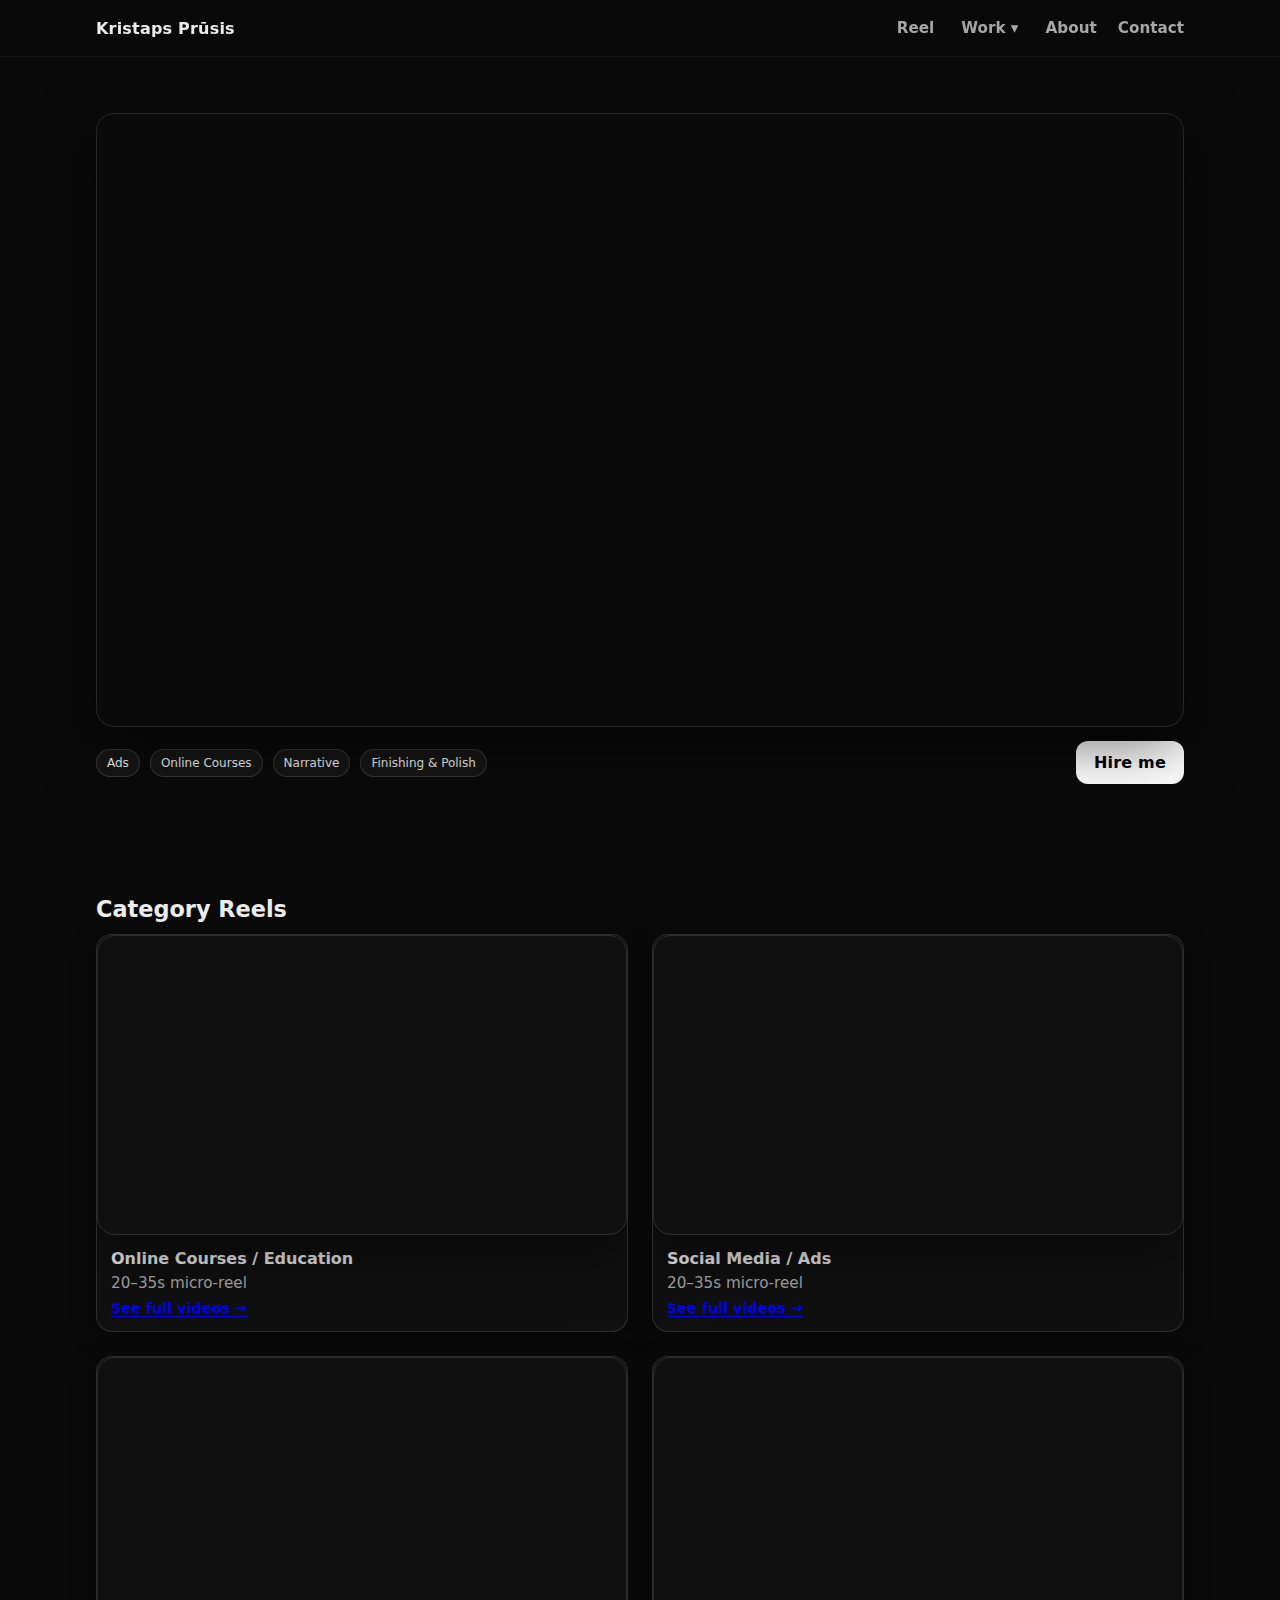
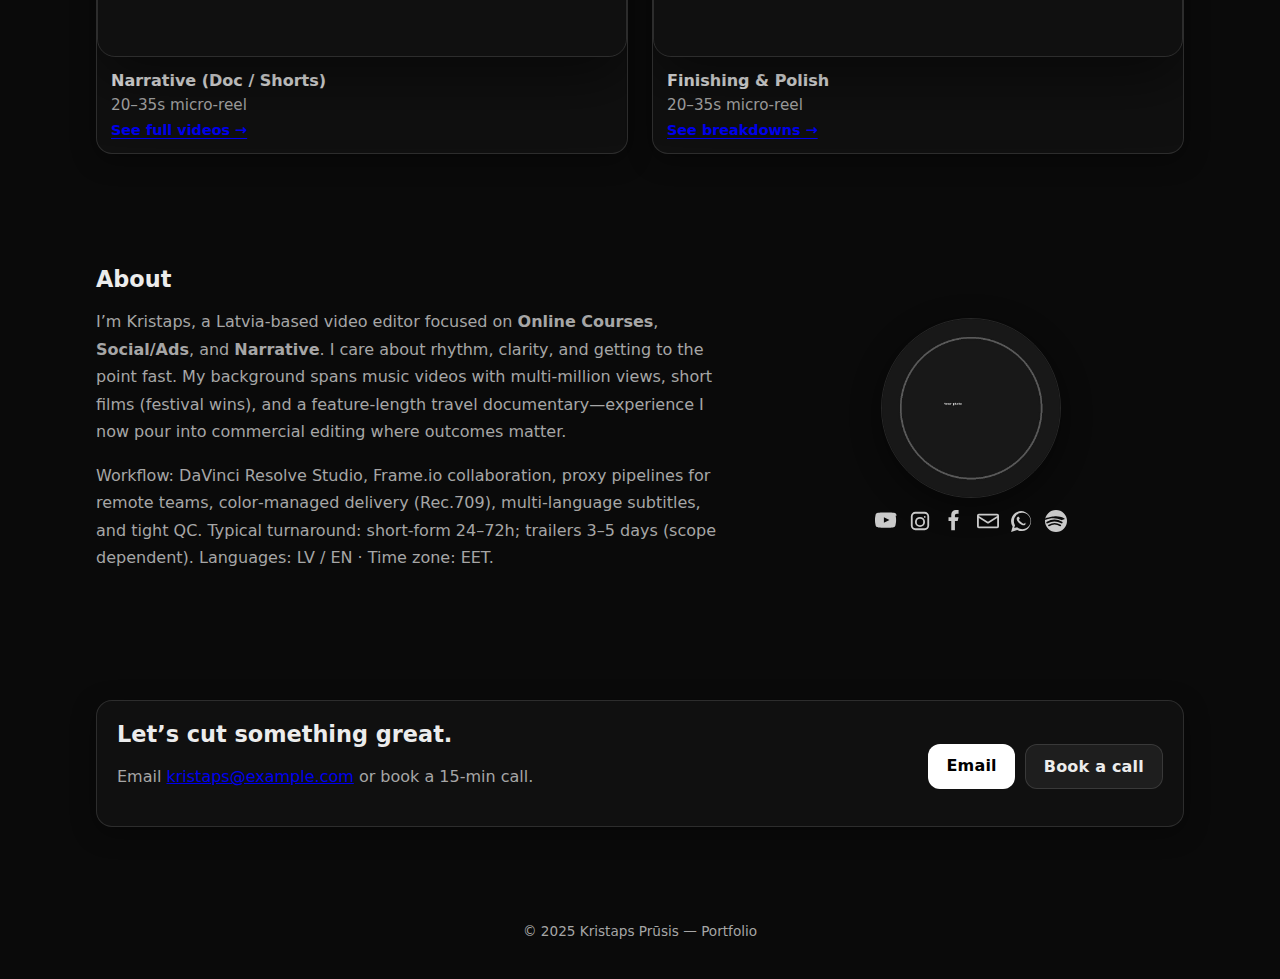
<file: index.html>
<!DOCTYPE html>
<html lang="en">
<head>
  <meta charset="UTF-8" />
  <meta name="viewport" content="width=device-width, initial-scale=1.0" />
  <title>Kristaps Prūsis — Remote Video Editor</title>
  <meta name="description" content="Online Courses · Social/Ads · Narrative · Finishing & Polish. Reel-first portfolio of Kristaps Prūsis." />
  <link rel="stylesheet" href="styles.css" />
</head>
<body>
  <!-- Background layers -->
  <div class="bg-wrap">
    <div class="blob one"></div>
    <div class="blob two"></div>
    <div class="blob three"></div>
    <div class="grid-overlay"></div>
  </div>

  <header class="nav">
    <div class="container nav-inner">
      <div class="brand">Kristaps Prūsis</div>
      <nav>
        <a href="#reel">Reel</a>
        <div class="menu">
          <button onclick="location.href='#reels'">Work ▾</button>
          <div class="dropdown">
            <a href="courses.html">Online Courses / Education</a>
            <a href="ads.html">Social Media / Ads</a>
            <a href="narrative.html">Narrative (Doc / Shorts)</a>
            <a href="finishing.html">Finishing &amp; Polish</a>
          </div>
        </div>
        <a href="#about">About</a>
        <a href="#contact">Contact</a>
      </nav>
    </div>
  </header>

  <main class="container">
    <!-- Hero / Master Reel FULL WIDTH, text + CTA below -->
    <section id="reel" class="section">
      <div class="grid-full">
        <div class="video-embed">
          <!-- Replace YT_MASTER with your YouTube ID -->
          <iframe src="https://www.youtube-nocookie.com/embed/YT_MASTER?autoplay=1&mute=1&controls=0&loop=1&playlist=YT_MASTER&modestbranding=1&rel=0"></iframe>
        </div>
        <div class="hero-meta">
          <span class="badge">Ads</span>
          <span class="badge">Online Courses</span>
          <span class="badge">Narrative</span>
          <span class="badge">Finishing &amp; Polish</span>
          <span style="flex:1"></span>
          <a class="btn btn-primary" href="mailto:kristaps@example.com">Hire me</a>
        </div>
      </div>
    </section>

    <!-- Category Reels -->
    <section id="reels" class="section">
      <div class="section-top">
        <h2>Category Reels</h2>
      </div>
      <div class="grid-2">
        <div class="card">
          <div class="video-embed">
            <iframe src="https://www.youtube-nocookie.com/embed/YT_COURSES?autoplay=1&mute=1&controls=0&loop=1&playlist=YT_COURSES&modestbranding=1&rel=0"></iframe>
          </div>
          <div class="card-body">
            <div class="card-title">Online Courses / Education</div>
            <div class="card-sub">20–35s micro‑reel</div>
            <a class="card-link" href="courses.html">See full videos →</a>
          </div>
        </div>
        <div class="card">
          <div class="video-embed">
            <iframe src="https://www.youtube-nocookie.com/embed/YT_ADS?autoplay=1&mute=1&controls=0&loop=1&playlist=YT_ADS&modestbranding=1&rel=0"></iframe>
          </div>
          <div class="card-body">
            <div class="card-title">Social Media / Ads</div>
            <div class="card-sub">20–35s micro‑reel</div>
            <a class="card-link" href="ads.html">See full videos →</a>
          </div>
        </div>
        <div class="card">
          <div class="video-embed">
            <iframe src="https://www.youtube-nocookie.com/embed/YT_NARR?autoplay=1&mute=1&controls=0&loop=1&playlist=YT_NARR&modestbranding=1&rel=0"></iframe>
          </div>
          <div class="card-body">
            <div class="card-title">Narrative (Doc / Shorts)</div>
            <div class="card-sub">20–35s micro‑reel</div>
            <a class="card-link" href="narrative.html">See full videos →</a>
          </div>
        </div>
        <div class="card">
          <div class="video-embed">
            <iframe src="https://www.youtube-nocookie.com/embed/YT_FINISH?autoplay=1&mute=1&controls=0&loop=1&playlist=YT_FINISH&modestbranding=1&rel=0"></iframe>
          </div>
          <div class="card-body">
            <div class="card-title">Finishing &amp; Polish</div>
            <div class="card-sub">20–35s micro‑reel</div>
            <a class="card-link" href="finishing.html">See breakdowns →</a>
          </div>
        </div>
      </div>
    </section>

    <!-- About / expanded with centered photo + socials -->
    <section id="about" class="section">
      <div class="about">
        <div>
          <h2>About</h2>
          <p class="muted">I’m Kristaps, a Latvia‑based video editor focused on <strong>Online Courses</strong>, <strong>Social/Ads</strong>, and <strong>Narrative</strong>. I care about rhythm, clarity, and getting to the point fast. My background spans music videos with multi‑million views, short films (festival wins), and a feature‑length travel documentary—experience I now pour into commercial editing where outcomes matter.</p>
          <p class="muted">Workflow: DaVinci Resolve Studio, Frame.io collaboration, proxy pipelines for remote teams, color‑managed delivery (Rec.709), multi‑language subtitles, and tight QC. Typical turnaround: short‑form 24–72h; trailers 3–5 days (scope dependent). Languages: LV / EN · Time zone: EET.</p>
        </div>
        <div class="avatar-wrap">
          <img src="img/me.jpg" alt="Kristaps Prūsis" class="avatar" />
          <div class="socials">
            <a href="#" aria-label="YouTube" title="YouTube">
              <svg width="22" height="22" viewBox="0 0 24 24" fill="currentColor"><path d="M23.5 6.2s-.2-1.6-.8-2.3c-.8-.8-1.7-.8-2.1-.9C17.3 2.7 12 2.7 12 2.7h0s-5.3 0-8.6.3c-.4 0-1.3.1-2.1.9C.7 4.6.5 6.2.5 6.2S0 8.2 0 10.2v1.6c0 2 .5 4  .5 4s.2 1.6.8 2.3c.8.8 1.9.8 2.4.9 1.7.2 7.3.3 7.3.3s5.3 0 8.6-.3c.4 0 1.3-.1 2.1-.9.6-.7.8-2.3.8-2.3s.5-2 .5-4v-1.6c0-2-.5-4-.5-4ZM9.7 13.9V7.9l6.1 3-6.1 3Z"/></svg>
            </a>
            <a href="#" aria-label="Instagram" title="Instagram">
              <svg width="22" height="22" viewBox="0 0 24 24" fill="currentColor"><path d="M7 2h10a5 5 0 0 1 5 5v10a5 5 0 0 1-5 5H7a5 5 0 0 1-5-5V7a5 5 0 0 1 5-5Zm0 2a3 3 0 0 0-3 3v10a3 3 0 0 0 3 3h10a3 3 0 0 0 3-3V7a3 3 0 0 0-3-3H7Zm5 3.5A5.5 5.5 0 1 1 6.5 13 5.5 5.5 0 0 1 12 7.5Zm0 2A3.5 3.5 0 1 0 15.5 13 3.5 3.5 0 0 0 12 9.5Zm5.8-2.8a1 1 0 1 1-1.4 1.4 1 1 0 0 1 1.4-1.4Z"/></svg>
            </a>
            <a href="#" aria-label="Facebook" title="Facebook">
              <svg width="22" height="22" viewBox="0 0 24 24" fill="currentColor"><path d="M13 22V12h3l1-4h-4V6c0-1.1.9-2 2-2h2V0h-3a5 5 0 0 0-5 5v3H6v4h3v10h4Z"/></svg>
            </a>
            <a href="mailto:kristaps@example.com" aria-label="Email" title="Email">
              <svg width="22" height="22" viewBox="0 0 24 24" fill="currentColor"><path d="M2 4h20a2 2 0 0 1 2 2v12a2 2 0 0 1-2 2H2a2 2 0 0 1-2-2V6a2 2 0 0 1 2-2Zm0 2v.5l10 6.25L22 6.5V6H2Zm20 12V8.7l-9.4 5.9a1 1 0 0 1-1.2 0L2 8.7V18h20Z"/></svg>
            </a>
            <a href="https://wa.me/0000000000" aria-label="WhatsApp" title="WhatsApp">
              <svg width="22" height="22" viewBox="0 0 24 24" fill="currentColor"><path d="M.1 24l1.7-6A10.9 10.9 0 1 1 12 23a10.8 10.8 0 0 1-5.2-1.3L.1 24ZM12 3.1A8.9 8.9 0 0 0 3.1 12c0 1.6.4 3 1.1 4.3l.2.3-.9 3.1 3.2-.9.3.2a8.9 8.9 0 1 0 5-15.9Zm5.2 11.7c-.2-.1-1.3-.6-1.5-.7s-.4-.1-.6.1-.7.7-.9.8-.3.1-.5 0a7.3 7.3 0 0 1-2.2-1.4A8.1 8.1 0 0 1 8.6 11c-.1-.2 0-.4.1-.5l.4-.4c.2-.2.3-.3.4-.5.1-.2 0-.4 0-.5l-.6-1.3c-.2-.4-.4-.4-.6-.4h-.5c-.2 0-.5.1-.7.3-.2.2-.9.8-.9 2s.9 2.3 1 2.5c.1.2 1.8 2.8 4.3 3.9.6.2 1 .4 1.3.5.6.2 1.1.2 1.5.1.5-.1 1.3-.5 1.4-1 .1-.5.1-1 .1-1.1 0-.1-.1-.2-.3-.3Z"/></svg>
            </a>
            <a href="https://open.spotify.com/user/yourid" aria-label="Spotify" title="Spotify">
              <svg width="22" height="22" viewBox="0 0 24 24" fill="currentColor"><path d="M12 0a12 12 0 1 0 0 24A12 12 0 0 0 12 0Zm5.5 17.3a.8.8 0 0 1-1.1.3 11.9 11.9 0 0 0-11.8 0 .8.8 0 1 1-.8-1.4 13.6 13.6 0 0 1 13.4 0c.4.2.5.7.3 1.1Zm1.6-3.1a1 1 0 0 1-1.3.3 15.8 15.8 0 0 0-14.9 0 1 1 0 0 1-.9-1.8 17.6 17.6 0 0 1 16.7 0c.5.3.7 1 .4 1.5Zm.1-3.5c-.3.4-.9.5-1.3.3a19.8 19.8 0 0 0-8.8-2.1c-3.1 0-6 .7-8.8 2.1-.5.2-1-.1-1.2-.6s0-1 .5-1.2C6 7.6 8.9 6.8 12 6.8c3.1 0 6 .8 8.8 2.1.6.2.8.8.4 1.3Z"/></svg>
            </a>
          </div>
        </div>
      </div>
    </section>

    <!-- Contact -->
    <section id="contact" class="section">
      <div class="card contact">
        <div>
          <h2>Let’s cut something great.</h2>
          <p class="muted">Email <a href="mailto:kristaps@example.com">kristaps@example.com</a> or book a 15‑min call.</p>
        </div>
        <div class="btns">
          <a class="btn btn-primary" href="mailto:kristaps@example.com">Email</a>
          <a class="btn btn-ghost" href="#">Book a call</a>
        </div>
      </div>
    </section>
  </main>

  <footer class="footer">© 2025 Kristaps Prūsis — Portfolio</footer>
</body>
</html>
</file>
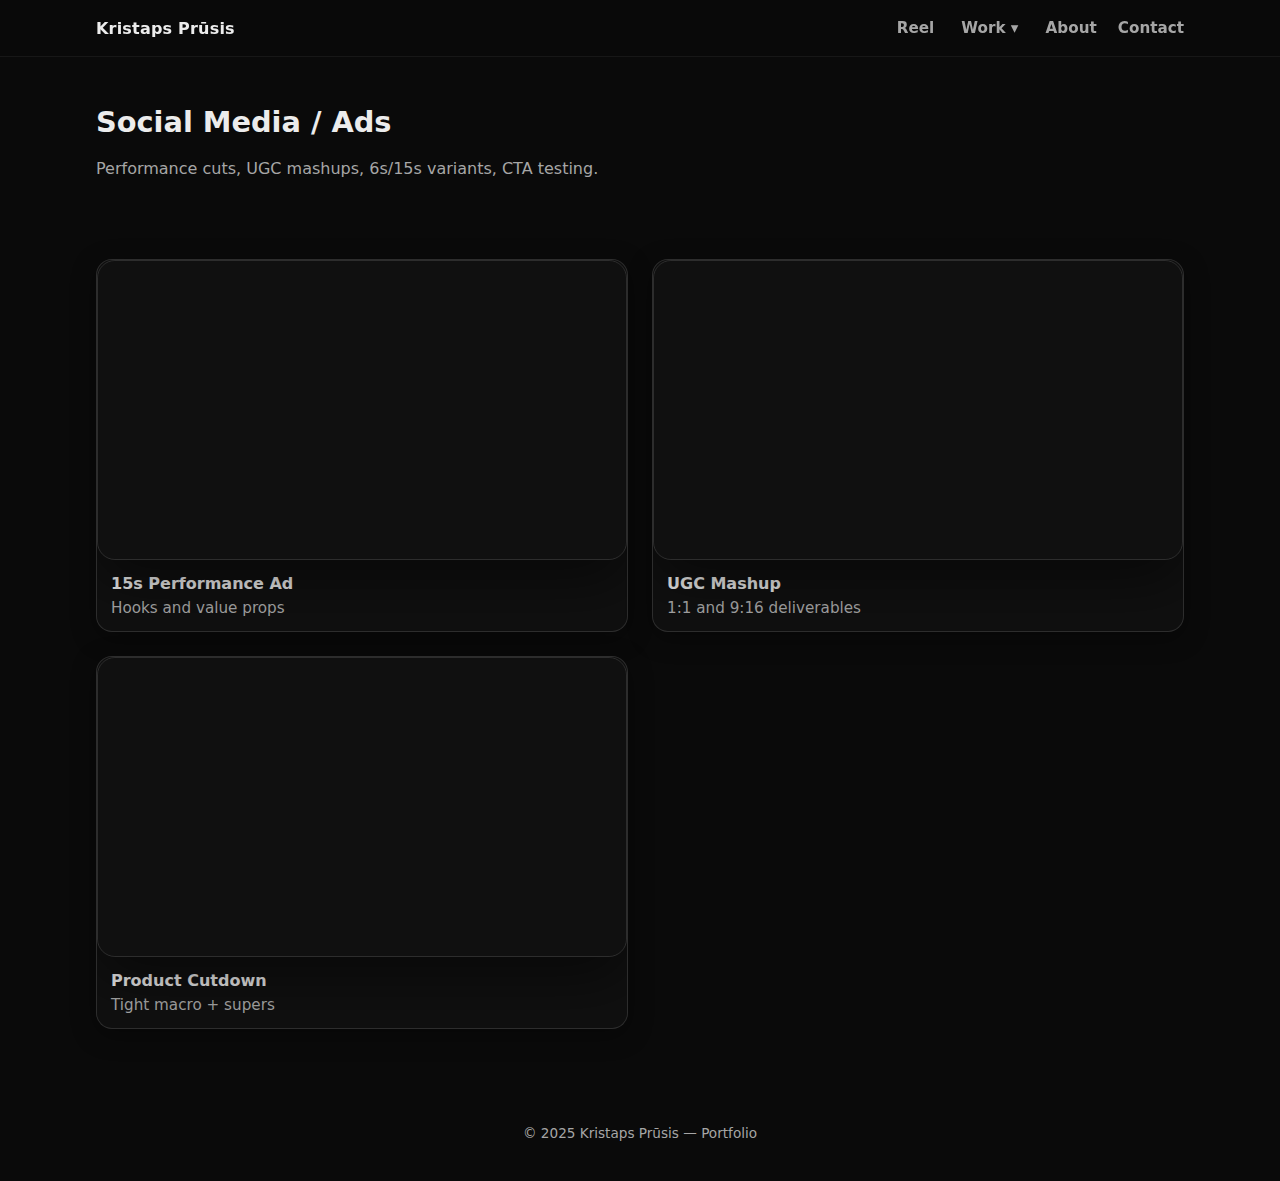
<file: ads.html>
<!DOCTYPE html>
<html lang="en">
<head>
  <meta charset="UTF-8" />
  <meta name="viewport" content="width=device-width, initial-scale=1.0" />
  <title>Social Media / Ads — Kristaps Prūsis</title>
  <link rel="stylesheet" href="styles.css" />
</head>
<body>
  <div class="bg-wrap">
    <div class="blob one"></div><div class="blob two"></div><div class="blob three"></div><div class="grid-overlay"></div>
  </div>
  <header class="nav">
    <div class="container nav-inner">
      <div class="brand">Kristaps Prūsis</div>
      <nav>
        <a href="index.html#reel">Reel</a>
        <div class="menu">
          <button onclick="location.href='index.html#reels'">Work ▾</button>
          <div class="dropdown">
            <a href="courses.html">Online Courses / Education</a>
            <a href="ads.html">Social Media / Ads</a>
            <a href="narrative.html">Narrative (Doc / Shorts)</a>
            <a href="finishing.html">Finishing &amp; Polish</a>
          </div>
        </div>
        <a href="index.html#about">About</a>
        <a href="index.html#contact">Contact</a>
      </nav>
    </div>
  </header>

  <main class="container">
    <div class="page-hero">
      <h1>Social Media / Ads</h1>
      <p class="muted">Performance cuts, UGC mashups, 6s/15s variants, CTA testing.</p>
    </div>
    <section class="section">
      <div class="grid-2">
        
    <div class="card">
      <div class="video-embed">
        <iframe src="https://www.youtube-nocookie.com/embed/YTID_ADS_1?rel=0&modestbranding=1&controls=1"></iframe>
      </div>
      <div class="card-body">
        <div class="card-title">15s Performance Ad</div>
        <div class="card-sub">Hooks and value props</div>
      </div>
    </div>

    <div class="card">
      <div class="video-embed">
        <iframe src="https://www.youtube-nocookie.com/embed/YTID_ADS_2?rel=0&modestbranding=1&controls=1"></iframe>
      </div>
      <div class="card-body">
        <div class="card-title">UGC Mashup</div>
        <div class="card-sub">1:1 and 9:16 deliverables</div>
      </div>
    </div>

    <div class="card">
      <div class="video-embed">
        <iframe src="https://www.youtube-nocookie.com/embed/YTID_ADS_3?rel=0&modestbranding=1&controls=1"></iframe>
      </div>
      <div class="card-body">
        <div class="card-title">Product Cutdown</div>
        <div class="card-sub">Tight macro + supers</div>
      </div>
    </div>
      </div>
    </section>
  </main>
  <footer class="footer">© 2025 Kristaps Prūsis — Portfolio</footer>
</body>
</html>
</file>
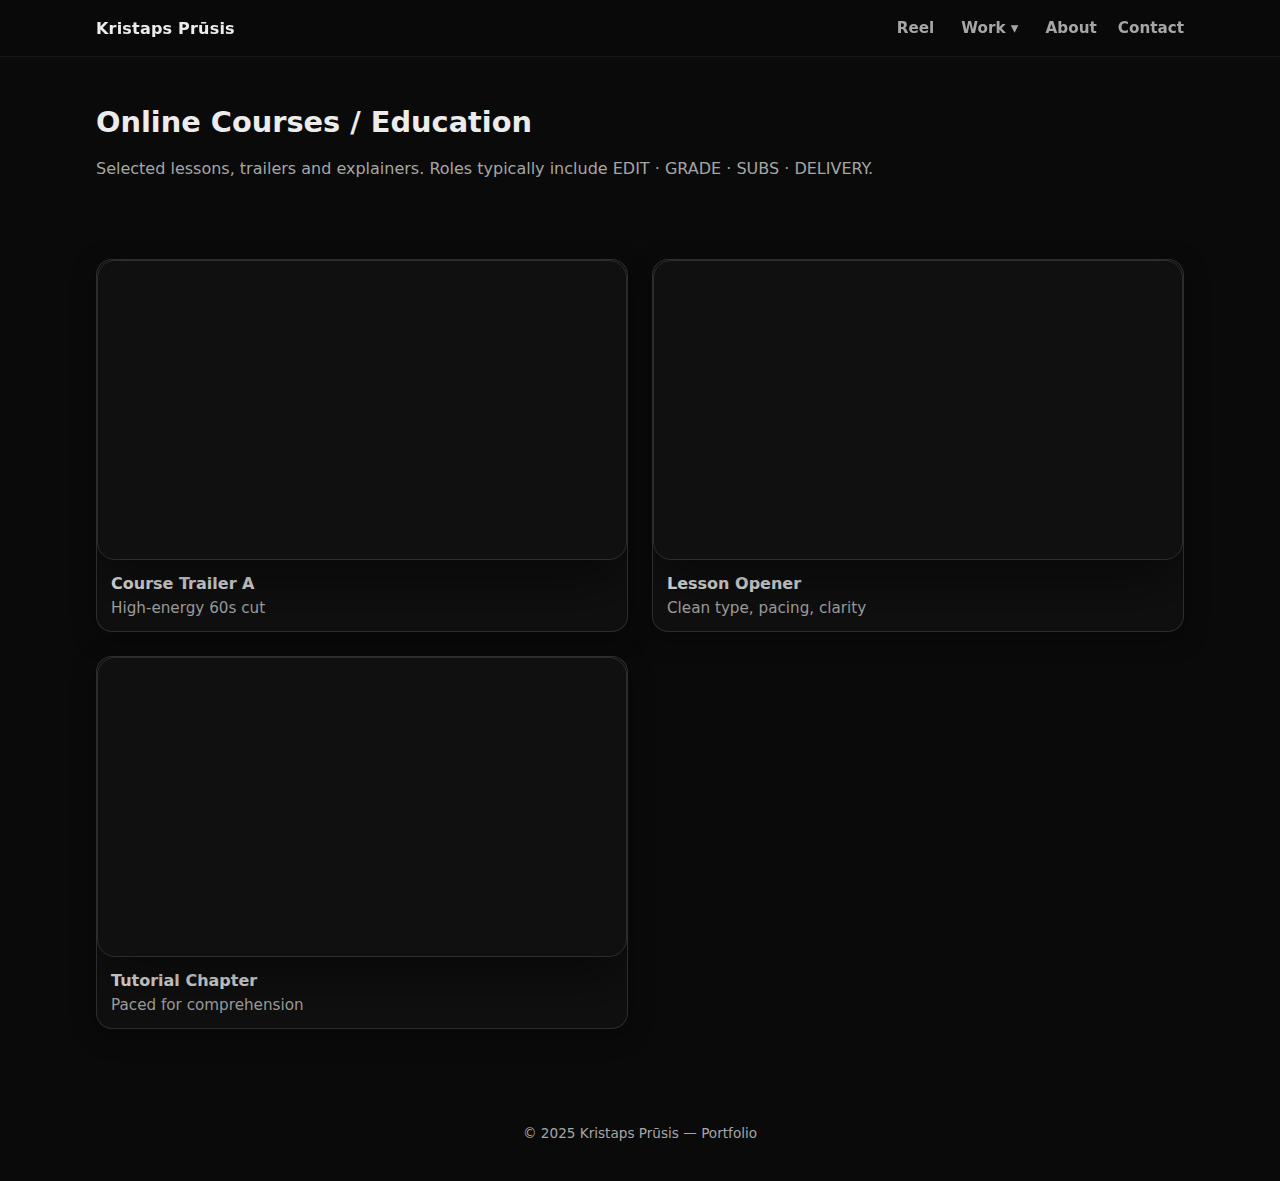
<file: courses.html>
<!DOCTYPE html>
<html lang="en">
<head>
  <meta charset="UTF-8" />
  <meta name="viewport" content="width=device-width, initial-scale=1.0" />
  <title>Online Courses / Education — Kristaps Prūsis</title>
  <link rel="stylesheet" href="styles.css" />
</head>
<body>
  <div class="bg-wrap">
    <div class="blob one"></div><div class="blob two"></div><div class="blob three"></div><div class="grid-overlay"></div>
  </div>
  <header class="nav">
    <div class="container nav-inner">
      <div class="brand">Kristaps Prūsis</div>
      <nav>
        <a href="index.html#reel">Reel</a>
        <div class="menu">
          <button onclick="location.href='index.html#reels'">Work ▾</button>
          <div class="dropdown">
            <a href="courses.html">Online Courses / Education</a>
            <a href="ads.html">Social Media / Ads</a>
            <a href="narrative.html">Narrative (Doc / Shorts)</a>
            <a href="finishing.html">Finishing &amp; Polish</a>
          </div>
        </div>
        <a href="index.html#about">About</a>
        <a href="index.html#contact">Contact</a>
      </nav>
    </div>
  </header>

  <main class="container">
    <div class="page-hero">
      <h1>Online Courses / Education</h1>
      <p class="muted">Selected lessons, trailers and explainers. Roles typically include EDIT · GRADE · SUBS · DELIVERY.</p>
    </div>
    <section class="section">
      <div class="grid-2">
        
    <div class="card">
      <div class="video-embed">
        <iframe src="https://www.youtube-nocookie.com/embed/YTID_COURSE_1?rel=0&modestbranding=1&controls=1"></iframe>
      </div>
      <div class="card-body">
        <div class="card-title">Course Trailer A</div>
        <div class="card-sub">High-energy 60s cut</div>
      </div>
    </div>

    <div class="card">
      <div class="video-embed">
        <iframe src="https://www.youtube-nocookie.com/embed/YTID_COURSE_2?rel=0&modestbranding=1&controls=1"></iframe>
      </div>
      <div class="card-body">
        <div class="card-title">Lesson Opener</div>
        <div class="card-sub">Clean type, pacing, clarity</div>
      </div>
    </div>

    <div class="card">
      <div class="video-embed">
        <iframe src="https://www.youtube-nocookie.com/embed/YTID_COURSE_3?rel=0&modestbranding=1&controls=1"></iframe>
      </div>
      <div class="card-body">
        <div class="card-title">Tutorial Chapter</div>
        <div class="card-sub">Paced for comprehension</div>
      </div>
    </div>
      </div>
    </section>
  </main>
  <footer class="footer">© 2025 Kristaps Prūsis — Portfolio</footer>
</body>
</html>
</file>
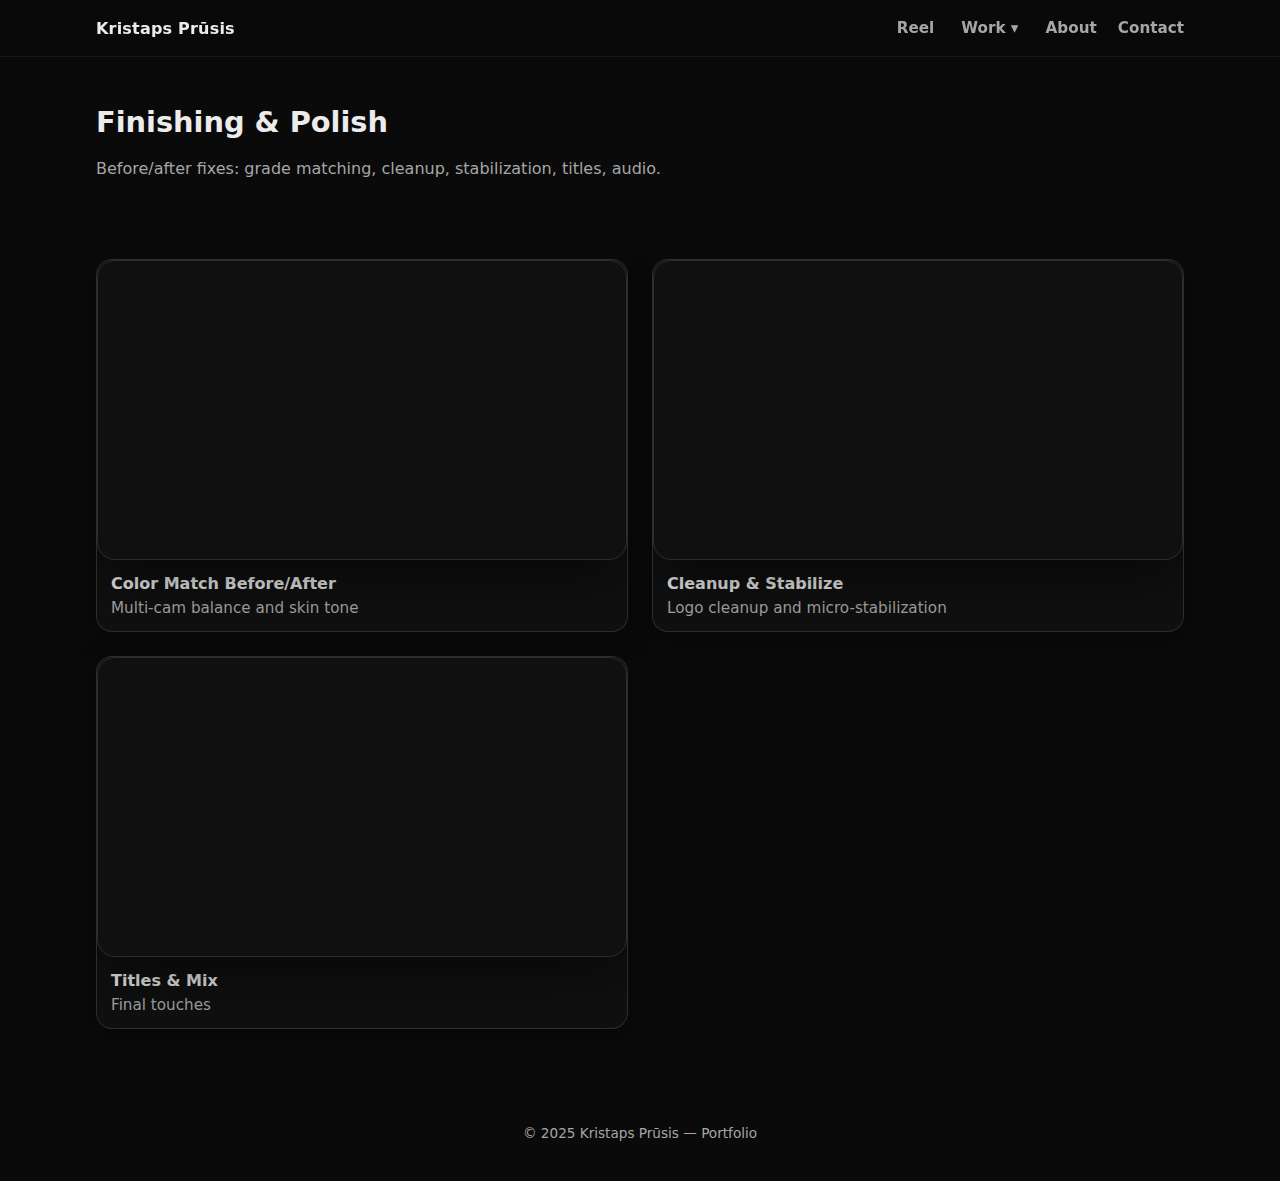
<file: finishing.html>
<!DOCTYPE html>
<html lang="en">
<head>
  <meta charset="UTF-8" />
  <meta name="viewport" content="width=device-width, initial-scale=1.0" />
  <title>Finishing & Polish — Kristaps Prūsis</title>
  <link rel="stylesheet" href="styles.css" />
</head>
<body>
  <div class="bg-wrap">
    <div class="blob one"></div><div class="blob two"></div><div class="blob three"></div><div class="grid-overlay"></div>
  </div>
  <header class="nav">
    <div class="container nav-inner">
      <div class="brand">Kristaps Prūsis</div>
      <nav>
        <a href="index.html#reel">Reel</a>
        <div class="menu">
          <button onclick="location.href='index.html#reels'">Work ▾</button>
          <div class="dropdown">
            <a href="courses.html">Online Courses / Education</a>
            <a href="ads.html">Social Media / Ads</a>
            <a href="narrative.html">Narrative (Doc / Shorts)</a>
            <a href="finishing.html">Finishing &amp; Polish</a>
          </div>
        </div>
        <a href="index.html#about">About</a>
        <a href="index.html#contact">Contact</a>
      </nav>
    </div>
  </header>

  <main class="container">
    <div class="page-hero">
      <h1>Finishing & Polish</h1>
      <p class="muted">Before/after fixes: grade matching, cleanup, stabilization, titles, audio.</p>
    </div>
    <section class="section">
      <div class="grid-2">
        
    <div class="card">
      <div class="video-embed">
        <iframe src="https://www.youtube-nocookie.com/embed/YTID_FINISH_1?rel=0&modestbranding=1&controls=1"></iframe>
      </div>
      <div class="card-body">
        <div class="card-title">Color Match Before/After</div>
        <div class="card-sub">Multi-cam balance and skin tone</div>
      </div>
    </div>

    <div class="card">
      <div class="video-embed">
        <iframe src="https://www.youtube-nocookie.com/embed/YTID_FINISH_2?rel=0&modestbranding=1&controls=1"></iframe>
      </div>
      <div class="card-body">
        <div class="card-title">Cleanup & Stabilize</div>
        <div class="card-sub">Logo cleanup and micro-stabilization</div>
      </div>
    </div>

    <div class="card">
      <div class="video-embed">
        <iframe src="https://www.youtube-nocookie.com/embed/YTID_FINISH_3?rel=0&modestbranding=1&controls=1"></iframe>
      </div>
      <div class="card-body">
        <div class="card-title">Titles & Mix</div>
        <div class="card-sub">Final touches</div>
      </div>
    </div>
      </div>
    </section>
  </main>
  <footer class="footer">© 2025 Kristaps Prūsis — Portfolio</footer>
</body>
</html>
</file>
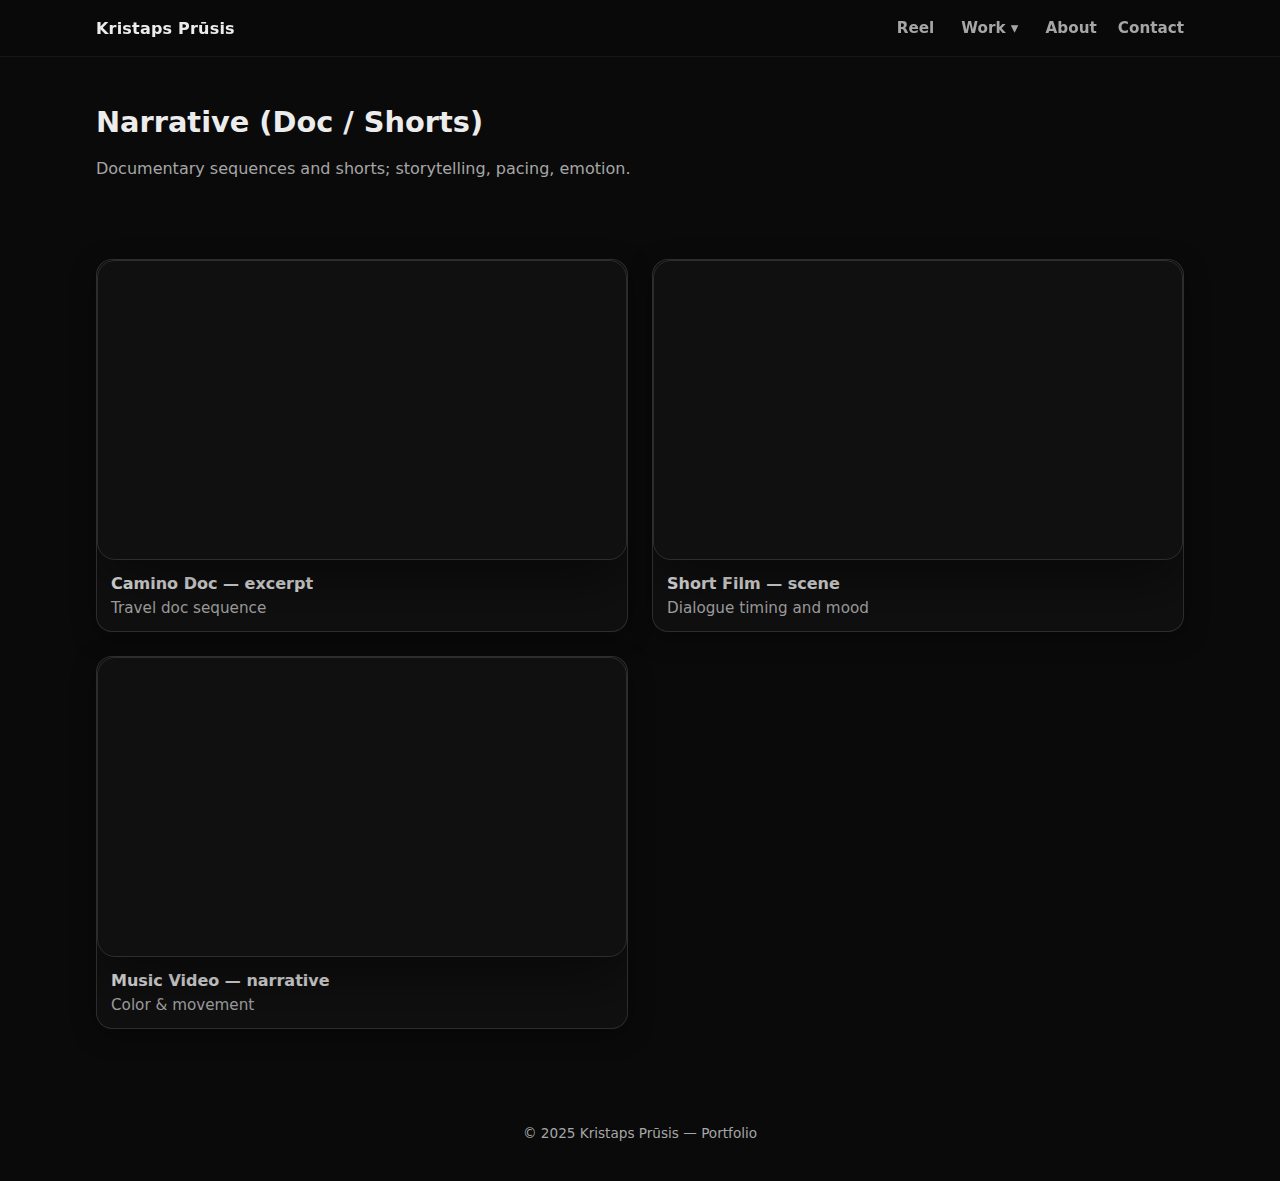
<file: narrative.html>
<!DOCTYPE html>
<html lang="en">
<head>
  <meta charset="UTF-8" />
  <meta name="viewport" content="width=device-width, initial-scale=1.0" />
  <title>Narrative (Doc / Shorts) — Kristaps Prūsis</title>
  <link rel="stylesheet" href="styles.css" />
</head>
<body>
  <div class="bg-wrap">
    <div class="blob one"></div><div class="blob two"></div><div class="blob three"></div><div class="grid-overlay"></div>
  </div>
  <header class="nav">
    <div class="container nav-inner">
      <div class="brand">Kristaps Prūsis</div>
      <nav>
        <a href="index.html#reel">Reel</a>
        <div class="menu">
          <button onclick="location.href='index.html#reels'">Work ▾</button>
          <div class="dropdown">
            <a href="courses.html">Online Courses / Education</a>
            <a href="ads.html">Social Media / Ads</a>
            <a href="narrative.html">Narrative (Doc / Shorts)</a>
            <a href="finishing.html">Finishing &amp; Polish</a>
          </div>
        </div>
        <a href="index.html#about">About</a>
        <a href="index.html#contact">Contact</a>
      </nav>
    </div>
  </header>

  <main class="container">
    <div class="page-hero">
      <h1>Narrative (Doc / Shorts)</h1>
      <p class="muted">Documentary sequences and shorts; storytelling, pacing, emotion.</p>
    </div>
    <section class="section">
      <div class="grid-2">
        
    <div class="card">
      <div class="video-embed">
        <iframe src="https://www.youtube-nocookie.com/embed/YTID_NARR_1?rel=0&modestbranding=1&controls=1"></iframe>
      </div>
      <div class="card-body">
        <div class="card-title">Camino Doc — excerpt</div>
        <div class="card-sub">Travel doc sequence</div>
      </div>
    </div>

    <div class="card">
      <div class="video-embed">
        <iframe src="https://www.youtube-nocookie.com/embed/YTID_NARR_2?rel=0&modestbranding=1&controls=1"></iframe>
      </div>
      <div class="card-body">
        <div class="card-title">Short Film — scene</div>
        <div class="card-sub">Dialogue timing and mood</div>
      </div>
    </div>

    <div class="card">
      <div class="video-embed">
        <iframe src="https://www.youtube-nocookie.com/embed/YTID_NARR_3?rel=0&modestbranding=1&controls=1"></iframe>
      </div>
      <div class="card-body">
        <div class="card-title">Music Video — narrative</div>
        <div class="card-sub">Color & movement</div>
      </div>
    </div>
      </div>
    </section>
  </main>
  <footer class="footer">© 2025 Kristaps Prūsis — Portfolio</footer>
</body>
</html>
</file>
<file: styles.css>
/* Dark portfolio with animated backdrop — v4 */ 
:root {
  --bg: #0a0a0a;
  --card: #101010;
  --text: #ececec;
  --sub: #a6a6a6;
  --ring: rgba(255,255,255,.12);
  --acc1: #8ef5ff;
  --acc2: #a6ff96;
}

* { box-sizing: border-box; }
html { scroll-behavior: smooth; }
html, body { margin:0; padding:0; background:var(--bg); color:var(--text); font-family: system-ui, -apple-system, Segoe UI, Roboto, Inter, Arial, sans-serif; }
.container { max-width: 1120px; margin: 0 auto; padding: 0 16px; }
.section { padding: 56px 0; }
h1 { font-size: 2.4rem; margin: 0 0 10px; }
h2 { font-size: 1.4rem; margin: 0 0 10px; }
p { line-height: 1.72; }
.muted { color: var(--sub); }

/* Animated background */
.bg-wrap { position: fixed; inset: 0; z-index: -2; overflow: hidden; }
.blob { position: absolute; width: 60vmax; height: 60vmax; border-radius: 50%; filter: blur(70px); opacity: .16; mix-blend-mode: screen; }
.blob.one { left: -20vmax; top: -20vmax; background: radial-gradient(circle at 30% 30%, var(--acc1), transparent 60%); animation: float1 22s ease-in-out infinite; }
.blob.two { right: -25vmax; top: -10vmax; background: radial-gradient(circle at 70% 40%, var(--acc2), transparent 60%); animation: float2 28s ease-in-out infinite; }
.blob.three { left: 10vmax; bottom: -25vmax; background: radial-gradient(circle at 50% 50%, #7da3ff, transparent 60%); animation: float3 26s ease-in-out infinite; }
@keyframes float1 { 0%,100% { transform: translate3d(0,0,0) scale(1);} 50% { transform: translate3d(6vmax,4vmax,0) scale(1.05);} }
@keyframes float2 { 0%,100% { transform: translate3d(0,0,0) scale(1);} 50% { transform: translate3d(-6vmax,3vmax,0) scale(0.98);} }
@keyframes float3 { 0%,100% { transform: translate3d(0,0,0) scale(1);} 50% { transform: translate3d(-4vmax,-5vmax,0) scale(1.03);} }
/* subtle grid */
.grid-overlay { position: fixed; inset: 0; z-index: -1; background:
  linear-gradient(rgba(255,255,255,.03), rgba(255,255,255,.03)) 0 0/100% 1px,
  repeating-linear-gradient(to right, rgba(255,255,255,.025) 0, rgba(255,255,255,.025) 1px, transparent 1px, transparent 24px),
  repeating-linear-gradient(to bottom, rgba(255,255,255,.025) 0, rgba(255,255,255,.025) 1px, transparent 1px, transparent 24px);
  pointer-events: none;
}

/* Navbar */
.nav { position: sticky; top:0; z-index: 10; backdrop-filter: blur(8px); background: rgba(10,10,10,.55); border-bottom: 1px solid rgba(255,255,255,.06); }
.nav-inner { height: 56px; display: flex; align-items: center; justify-content: space-between; }
.nav a, .menu button { color: var(--sub); text-decoration: none; margin-left: 16px; font-weight: 600; font-size: .95rem; line-height: 1; background:none; border:0; cursor:pointer; font-family: inherit; }
.nav a:hover, .menu button:hover { color: var(--text); }
.brand { font-weight: 800; letter-spacing: .2px; }

/* Work dropdown (click scroll + hover list) */
.menu { position: relative; display: inline-block; }
.menu .dropdown {
  display:none; position:absolute; right:0; top: calc(100% + 8px); background: #0d0d0d; border:1px solid var(--ring);
  border-radius: 12px; padding:8px; min-width: 240px;
}
.menu:hover .dropdown, .menu:focus-within .dropdown { display:block; }
.menu .dropdown a { display:block; padding:10px 12px; color: var(--text); text-decoration:none; border-radius:8px; }
.menu .dropdown a:hover { background: rgba(255,255,255,.06); }

/* Cards */
.card { background: var(--card); border: 1px solid var(--ring); border-radius: 16px; box-shadow: 0 6px 24px rgba(0,0,0,.35); overflow: hidden; transition: border-color .15s, transform .15s, box-shadow .15s; }
.card:hover { border-color: rgba(255,255,255,.2); transform: translateY(-1px); box-shadow: 0 10px 30px rgba(0,0,0,.45); }
.card-body { padding: 14px; }
.card-title { font-weight: 700; }
.card-sub { color: var(--sub); font-size: .95rem; margin-top: 6px; }
.card-link { font-size: .9rem; font-weight: 700; text-decoration: underline; text-underline-offset: 3px; margin-top: 8px; display: inline-block; }

/* Layout grids */
.grid-full { display: grid; grid-template-columns: 1fr; gap: 14px; }
.grid-2 { display: grid; grid-template-columns: repeat(2, 1fr); gap: 24px; }

/* Video embed */
.video-embed { position: relative; width: 100%; padding-top: 56.25%; border-radius: 18px; overflow: hidden; border:1px solid var(--ring); box-shadow: 0 20px 60px rgba(0,0,0,.5); }
.video-embed iframe, .video-embed video { position: absolute; inset: 0; width: 100%; height: 100%; border: 0; }

/* Buttons */
.btns { display:flex; gap:10px; margin-top: 6px; }
.btn { display:inline-block; padding:12px 18px; border-radius: 12px; font-weight: 800; text-decoration:none; letter-spacing:.2px; }
.btn-primary { background:#fff; color:#000; }
.btn-ghost { background: rgba(255,255,255,.06); color: var(--text); border: 1px solid rgba(255,255,255,.12); }
.btn-ghost:hover { background: rgba(255,255,255,.1); }

/* Hero meta row */
.hero-meta { display:flex; gap:10px; flex-wrap:wrap; align-items:center; }
.badge { font-size: .75rem; color: var(--text); padding: 6px 10px; border-radius: 999px; border: 1px solid rgba(255,255,255,.14); background: rgba(255,255,255,.05); }

.section-top { margin-bottom: 12px; }

/* About */
.about { display:grid; grid-template-columns: 1.2fr .8fr; gap: 24px; align-items: center; }
.avatar-wrap { display:flex; flex-direction:column; align-items:center; justify-content:center; }
.avatar { width: 180px; height:180px; border-radius: 999px; object-fit: cover; border: 1px solid var(--ring); box-shadow: 0 8px 30px rgba(0,0,0,.45); }
.socials { margin-top: 12px; display:flex; gap:12px; }
.socials a { color: var(--text); opacity:.85; }
.socials a:hover { opacity: 1; }

/* Contact */
.contact { display:flex; gap:16px; align-items:center; justify-content: space-between; padding: 20px; }

.footer { text-align:center; color: var(--sub); font-size:.85rem; padding: 40px 0; }

.page-hero { padding: 48px 0 4px; }
.page-hero h1 { font-size: 1.8rem; margin-bottom: 4px; }
.page-hero p { color: var(--sub); }

@media (max-width: 980px) {
  .about { grid-template-columns: 1fr; }
}
@media (max-width: 680px) {
  .grid-2 { grid-template-columns: 1fr; }
}
</file>
